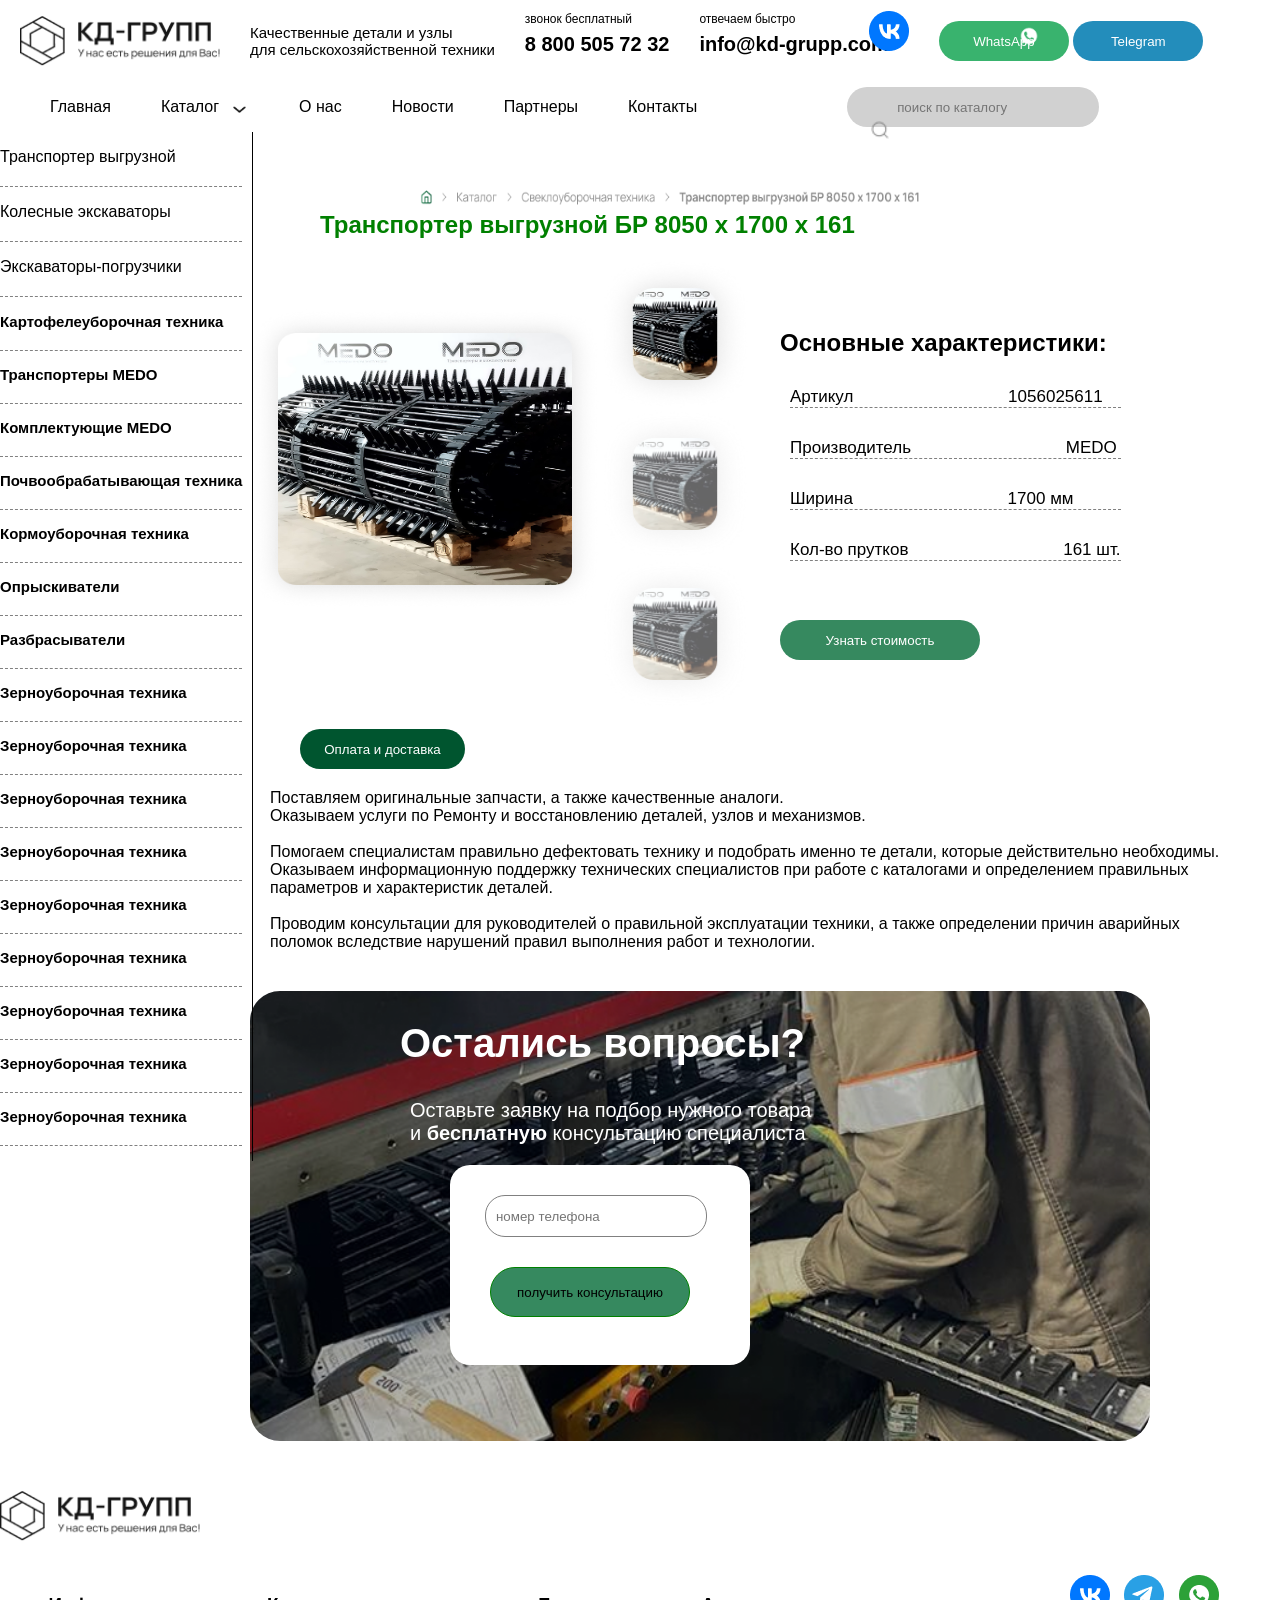
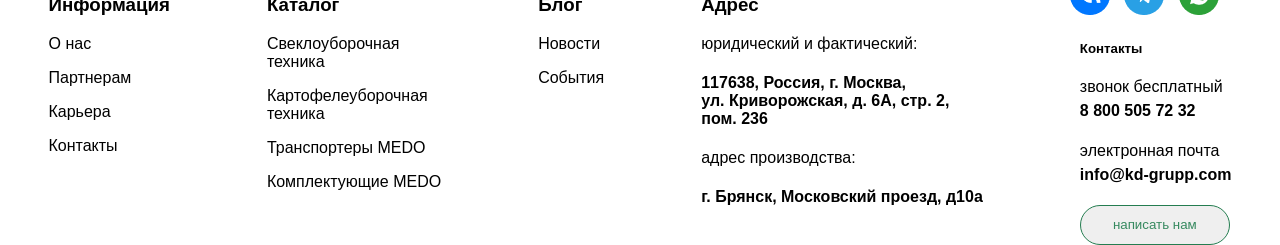
<file: index1.html>
<!doctype html>
<html lang="en">
  <head>
    <meta charset="UTF-8" />
    <meta name="viewport" content="width=device-width, initial-scale=1.0" />
    <title>Document</title>
    <link rel="stylesheet" href="./style.css" />
  </head>
  <body>
    <header>
      <div class="menu">
        <img class="img" src="./Frame 64.png" alt="" />
        <p>
          Качественные детали и узлы<br />
          для сельскохозяйственной техники
        </p>
        <div>
          <p>звонок бесплатный</p>
          <h4>8 800 505 72 32</h4>
        </div>
        <div>
          <p>отвечаем быстро</p>
          <h4>info@kd-grupp.com</h4>
        </div>
        <img class="wk" src="./вк.png" alt="" />
        <div>
          <button class="button">WhatsApp</button>
          <img class="watsab" src="./wa.png" alt="" />
        </div>
        <div>
          <button class="buton">Telegram</button>
          <img class="telegram" src="./Vector (4).png" alt="" />
        </div>
      </div>
      <section class="fl">
        <p>Главная</p>
        <p>Каталог</p>
        <img class="icon" src="./icon.png" alt="" />
        <p>О нас</p>
        <p>Новости</p>
        <p>Партнеры</p>
        <p>Контакты</p>
        <img class="search" src="./search.png" alt="" />
        <input type="text" placeholder="поиск по каталогу" />
      </section>
    </header>
    <section>
      <div class="block">
        <p>Транспортер выгрузной</p>
        <p>Колесные экскаваторы</p>
        <p>Экскаваторы-погрузчики</p>
        <h3>Картофелеуборочная техника</h3>
        <h3>Транспортеры MEDO</h3>
        <h3>Комплектующие MEDO</h3>
        <h3>Почвообрабатывающая техника</h3>
        <h3>Кормоуборочная техника</h3>
        <h3>Опрыскиватели</h3>
        <h3>Разбрасыватели</h3>
        <h3>Зерноуборочная техника</h3>
        <h3>Зерноуборочная техника</h3>
        <h3>Зерноуборочная техника</h3>
        <h3>Зерноуборочная техника</h3>
        <h3>Зерноуборочная техника</h3>
        <h3>Зерноуборочная техника</h3>
        <h3>Зерноуборочная техника</h3>
        <h3>Зерноуборочная техника</h3>
        <h3>Зерноуборочная техника</h3>
      </div>
      <img class="bread" src="./Breadcrumb.png" alt="" />
      <h1 class="h1">Транспортер выгрузной БР 8050 х 1700 х 161</h1>
      <div class="flex">
        <img class="image" src="./img (1).png" alt="" />
        <div class="inline">
          <img src="img (2).png" alt="" />
          <img src="img (3).png" alt="" />
          <img src="img (3).png" alt="" />
        </div>
        <div class="div">
          <h2>Основные характеристики:</h2>
          <p>Артикул <span>1056025611</span></p>
          <p>Производитель <span>MEDO</span></p>
          <p>Ширина <span>1700 мм</span></p>
          <p>Кол-во прутков <span>161 шт.</span></p>
        </div>
      </div>
      <button class="butom">Узнать стоимость</button>
      <button class="botom">Оплата и доставка</button>
      <p class="p">
        Поставляем оригинальные запчасти, а также качественные аналоги.<br />
        Оказываем услуги по Ремонту и восстановлению деталей, узлов и
        механизмов.<br /><br />
        Помогаем специалистам правильно дефектовать технику и подобрать именно
        те детали, которые действительно необходимы.<br />
        Оказываем информационную поддержку технических специалистов при работе с
        каталогами и определением правильных<br />
        параметров и характеристик деталей.<br /><br />
        Проводим консультации для руководителей о правильной эксплуатации
        техники, а также определении причин аварийных<br />
        поломок вследствие нарушений правил выполнения работ и технологии.
      </p>
      <div class="bg">
        <h1>Остались вопросы?</h1>
        <p>
          Оставьте заявку на подбор нужного товара<br />
          и <span>бесплатную</span> консультацию специалиста
        </p>
        <div>
          <input type="text" placeholder="номер телефона" />
          <button>получить консультацию</button>
        </div>
      </div>
    </section>
    <footer>
      <img class="meenu" src="./Frame 64.png" alt="" />
      <div class="fleks">
        <div>
          <h3>Информация</h3>
          <p>О нас</p>
          <p>Партнерам</p>
          <p>Карьера</p>
          <p>Контакты</p>
        </div>
        <div>
          <h3>Каталог</h3>
          <p>
            Свеклоуборочная<br />
            техника
          </p>
          <p>
            Картофелеуборочная<br />
            техника
          </p>
          <p>Транспортеры MEDO</p>
          <p>Комплектующие MEDO</p>
        </div>
        <div>
          <h3>Блог</h3>
          <p>Новости</p>
          <p>События</p>
        </div>
        <div>
          <h3>Адрес</h3>
          <p>юридический и фактический:</p>
          <h4>
            117638, Россия, г. Москва,<br />
            ул. Криворожская, д. 6А, стр. 2, <br />
            пом. 236
          </h4>
          <p>адрес производства:</p>
          <h4>г. Брянск, Московский проезд, д10а</h4>
        </div>
        <div class="ohir">
          <img class="bk" src="./вк (1).png" alt="" />
          <img class="tg" src="./тг.png" alt="" />
          <img src="./ватап.png" alt="" />
          <h5>Контакты</h5>
          <p>звонок бесплатный</p>
          <h4>8 800 505 72 32</h4>
          <p>электронная почта</p>
          <h4>info@kd-grupp.com</h4>
          <button class="box">написать нам</button>
        </div>
      </div>
    </footer>
  </body>
</html>
</file>
<file: style.css>
body {
  padding: 0;
  margin: 0;
  font-family: sans-serif;
}
.menu {
  display: flex;
  margin-left: 20px;
  margin-right: 20px;
  gap: 30px;
  align-items: center;
  p {
    font-size: 15px;
  }
  div {
    p {
      font-size: 12px;
      margin-bottom: -20px;
    }
    h4 {
      font-size: 20px;
    }
  }
  .wk {
    margin-top: -20px;
    margin-left: -50px;
    width: 40px;
    height: 40px;
    align-items: start;
  }
  .img {
    width: 200px;
    height: 50px;
  }
  .button {
    color: white;
    width: 130px;
    border-radius: 20px;
    background-color: #39b36e;
    height: 40px;
    border: none;
  }
  .watsab {
    margin-left: -50px;
    width: 20px;
    height: 20px;
  }
  .buton {
    width: 130px;
    height: 40px;
    border-radius: 20px;
    border: none;
    background-color: #238dbb;
    color: white;
  }
}
.fl {
  margin-left: 50px;
  font-family: sans-serif;
  display: flex;
  align-items: center;
  gap: 50px;
  input {
    background-color: #d1d1d1;
    border: none;
    margin-left: 100px;
    width: 200px;
    padding-top: 10px;
    padding-bottom: 10px;
    padding-left: 50px;
    height: 20px;
    border-radius: 30px;
  }
  .icon {
    margin-top: 5px;
    margin-left: -40px;
    width: 20px;
    height: 20px;
  }
  .search {
    position: absolute;
    top: 120px;
    left: 870px;
    width: 20px;
    height: 20px;
  }
}
.block {
  display: inline-block;
  border-right: 1px solid black;
  padding-right: 10px;
  p {
    border-bottom: 1px dashed grey;
    padding-bottom: 20px;
  }
  h3 {
    font-size: 15px;
    border-bottom: 1px dashed grey;
    padding-bottom: 20px;
  }
}
.h1 {
  color: green;
  margin-top: -950px;
  margin-left: 320px;
}
.flex {
  display: flex;
  .image {
    width: 350px;
    height: 300px;
    margin-top: 50px;
    margin-left: 250px;
  }
}
.bread {
  width: 500px;
  height: 15px;
  position: absolute;
  left: 420px;
  top: 190px;
}
.inline {
  img {
    display: block;
    width: 150px;
    height: 150px;
  }
}
.div {
  margin-top: 50px;
  h2 {
    margin-left: 30px;
  }
  p {
    font-size: 17px;
    margin-top: 30px;
    margin-left: 40px;
    border-bottom: 1px dashed grey;
  }
  span {
    margin-left: 150px;
  }
}
.butom {
  position: absolute;
  top: 620px;
  left: 780px;
  width: 200px;
  height: 40px;
  background-color: #36895f;
  border-radius: 30px;
  border: none;
  color: white;
}
.botom {
  width: 165px;
  height: 40px;
  border-radius: 30px;
  background-color: #00552f;
  color: white;
  border: none;
  margin-left: 300px;
  margin-top: 20px;
}
.p {
  margin-top: 20px;
  margin-left: 270px;
}
.bg {
  background-image: url("./bg.png");
  background-position: center;
  background-size: cover;
  border-radius: 30px;
  margin-top: 40px;
  margin-left: 250px;
  height: 50px;
  width: 500px;
  padding: 200px;
  h1 {
    margin-left: -50px;
    font-size: 40px;
    margin-top: -170px;
    color: white;
  }
  p {
    font-size: 20px;
    margin-left: -40px;
    color: white;
  }
  span {
    font-weight: bold;
  }
  input {
    margin-top: 30px;
    border: none;
    border: 1px solid grey;
    margin-left: 35px;
    width: 200px;
    height: 20px;
    border-radius: 20px;
    padding: 10px;
  }
  div {
    width: 300px;
    border-radius: 20px;
    background-color: #fff;
    height: 200px;
    button {
      border-radius: 30px;
      margin-top: 30px;
      width: 200px;
      height: 50px;
      background-color: #36895f;
      border: none;
      border: 1px solid green;
      margin-left: 40px;
    }
  }
}
.fleks {
  display: flex;
  justify-content: space-around;
}
.meenu {
  margin-top: 50px;
  margin-bottom: 30px;
  width: 200px;
  height: 50px;
}
.ohir {
  h4 {
    margin-top: -10px;
  }
}
.box {
  border-radius: 20px;
  width: 150px;
  height: 40px;
  color: #36895f;
  border: none;
  border: 1px solid #247d50;
}
.bk {
  margin-left: -10px;
  margin-right: 10px;
  margin-top: -70px;
}
.tg {
  margin-right: 10px;
}
</file>
